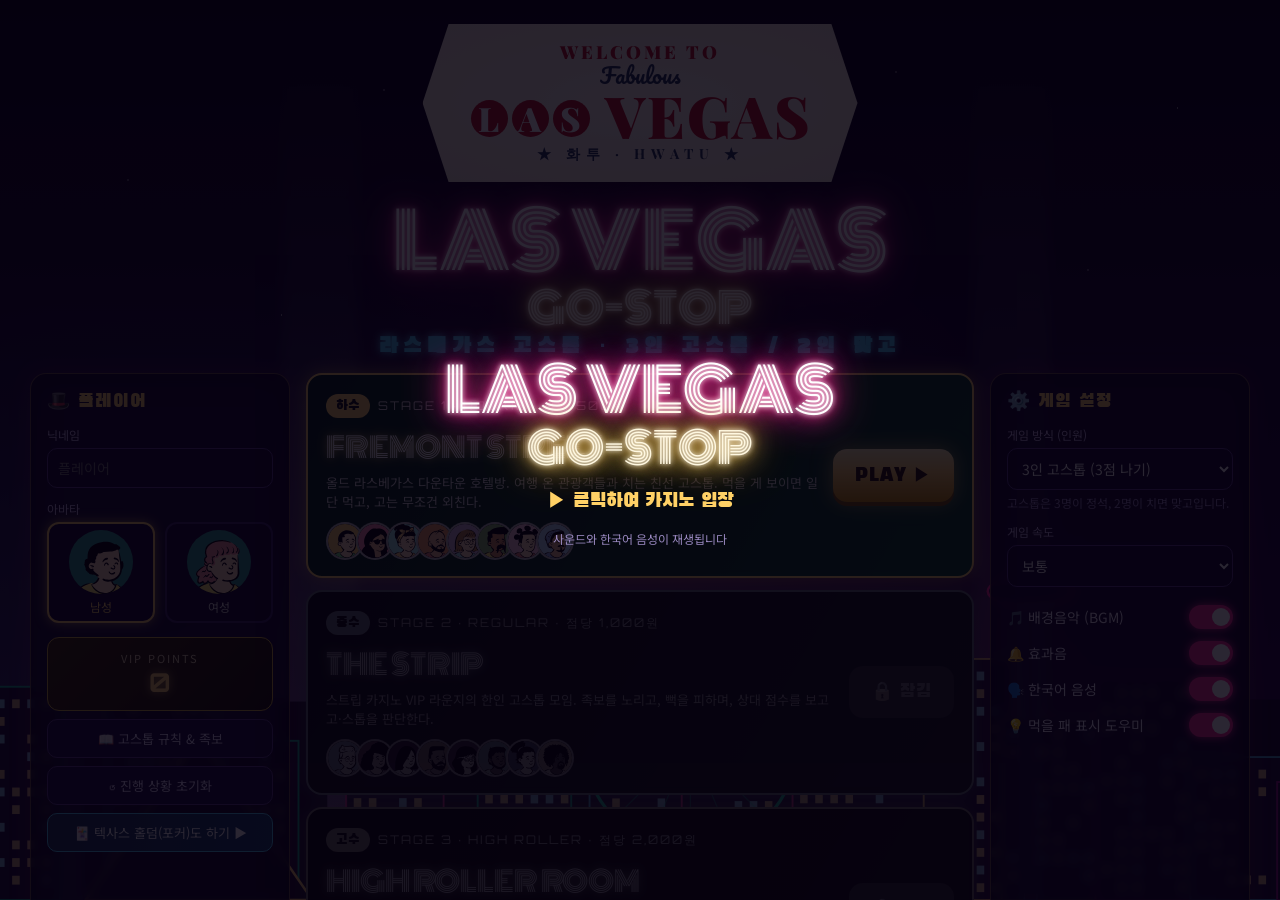
<file: index.html>
<!doctype html>
<html lang="ko">
<head>
  <meta charset="utf-8">
  <meta name="viewport" content="width=device-width, initial-scale=1, maximum-scale=1">
  <title>LAS VEGAS GO-STOP — 라스베가스 고스톱</title>
  <meta name="description" content="라스베가스 카지노 분위기의 고스톱/맞고. 하수 → 중수 → 고수 AI를 차례로 꺾어라!">
  <link rel="icon" href="data:image/svg+xml,<svg xmlns='http://www.w3.org/2000/svg' viewBox='0 0 100 100'><text y='.9em' font-size='90'>🎴</text></svg>">
  <link rel="preconnect" href="https://fonts.googleapis.com">
  <link rel="preconnect" href="https://fonts.gstatic.com" crossorigin>
  <link href="https://fonts.googleapis.com/css2?family=Black+Han+Sans&family=Monoton&family=Noto+Sans+KR:wght@400;500;700;900&family=Orbitron:wght@500;700;900&family=Pacifico&family=Playfair+Display:wght@700;900&display=swap" rel="stylesheet">
  <link rel="stylesheet" href="css/common.css">
  <link rel="stylesheet" href="css/gostop.css">
</head>
<body>
  <div id="sky">
    <div class="stars"></div>
    <div class="searchlight l"></div>
    <div class="searchlight r"></div>
    <svg id="skyline" viewBox="0 0 1200 300" preserveAspectRatio="xMidYMax slice" aria-hidden="true"></svg>
  </div>

  <!-- ================= 로비 ================= -->
  <section id="lobby" class="screen active">
    <div class="vegas-sign" aria-hidden="true">
      <div class="welcome">WELCOME TO</div>
      <div class="fab">Fabulous</div>
      <div class="lv"><span>L</span><span>A</span><span>S</span> VEGAS</div>
      <div class="nev">★ 화투 · HWATU ★</div>
    </div>
    <h1 class="neon-title">
      <span class="t1">LAS VEGAS</span>
      <span class="t2">GO-STOP</span>
      <span class="t3">라스베가스 고스톱 · 3인 고스톱 / 2인 맞고</span>
    </h1>

    <div class="lobby-grid">
      <div class="panel">
        <h3>🎩 플레이어</h3>
        <div class="field">
          <label for="pName">닉네임</label>
          <input id="pName" type="text" maxlength="10" placeholder="플레이어">
        </div>
        <div class="field">
          <label>아바타</label>
          <div class="av-pick">
            <button data-g="M"><img src="assets/avatars/player_m_calm.svg" alt="남성 아바타">남성</button>
            <button data-g="F"><img src="assets/avatars/player_f_calm.svg" alt="여성 아바타">여성</button>
          </div>
        </div>
        <div class="vip"><small>VIP POINTS</small><b id="vipPts">0</b></div>
        <button class="btn-small" id="btnRules">📖 고스톱 규칙 &amp; 족보</button>
        <button class="btn-small" id="btnReset">↺ 진행 상황 초기화</button>
        <a class="poker-link" href="poker/index.html">🃏 텍사스 홀덤(포커)도 하기 ▶</a>
      </div>

      <div class="stages" id="stageList"></div>

      <div class="panel">
        <h3>⚙️ 게임 설정</h3>
        <div class="field">
          <label for="optMode">게임 방식 (인원)</label>
          <select id="optMode">
            <option value="3">3인 고스톱 (3점 나기)</option>
            <option value="2">2인 맞고 (7점 나기)</option>
          </select>
          <div class="mode-note">고스톱은 3명이 정석, 2명이 치면 맞고입니다.</div>
        </div>
        <div class="field">
          <label for="optSpeed">게임 속도</label>
          <select id="optSpeed">
            <option value="slow">느리게</option>
            <option value="normal">보통</option>
            <option value="fast">빠르게</option>
            <option value="turbo">터보</option>
          </select>
        </div>
        <div class="toggle-row">🎵 배경음악 (BGM)<label class="switch"><input type="checkbox" id="optBgm"><span></span></label></div>
        <div class="toggle-row">🔔 효과음<label class="switch"><input type="checkbox" id="optSfx"><span></span></label></div>
        <div class="toggle-row">🗣️ 한국어 음성<label class="switch"><input type="checkbox" id="optVoice"><span></span></label></div>
        <div class="toggle-row">💡 먹을 패 표시 도우미<label class="switch"><input type="checkbox" id="optHelper"><span></span></label></div>
      </div>
    </div>

    <div class="lobby-foot">
      각 등급 테이블에서 판돈을 두 배로 불리거나 상대를 모두 파산시키면 다음 등급이 열립니다. ·
      화투 그림·배경·음악·효과음은 모두 코드로 직접 그리고 합성 (저작권 없음) ·
      아바타: <a href="https://www.dicebear.com/styles/open-peeps/" target="_blank" rel="noopener">DiceBear Open Peeps</a> (CC0) · 폰트: Google Fonts (OFL)
    </div>
  </section>

  <!-- ================= 게임 ================= -->
  <section id="game" class="screen">
    <header class="hud">
      <span class="venue" id="hudVenue">FREMONT</span>
      <span class="grade-chip" id="hudGrade">하수</span>
      <span class="hud-item" id="hudModeBox"><b id="hudMode">3인 고스톱</b></span>
      <span class="hud-item">점당<b id="hudPoint">500원</b></span>
      <span class="hud-item">판<b id="hudGame">#1</b></span>
      <span class="hud-item" id="hudCarryBox">배수<b id="hudCarry">×1</b></span>
      <span class="hud-item">목표<b id="hudTarget">100,000원</b></span>
      <div class="hud-btns">
        <button id="tBgm" title="배경음악">🎵</button>
        <button id="tSfx" title="효과음">🔔</button>
        <button id="tVoice" title="음성">🗣️</button>
        <button id="tLog" title="기록">📜</button>
        <button id="tRules" title="규칙">❓</button>
        <button id="tQuit" title="로비로">🚪</button>
      </div>
    </header>
    <div class="arena" id="arena">
      <div class="mat" id="mat"><div class="mat-logo">LAS VEGAS<small>고스톱</small></div></div>
      <div id="cardLayer"></div>
      <div id="panels"></div>
      <div class="deck-count" id="deckCount"></div>
      <div class="helpbar" id="helpbar"></div>
      <button class="pass-btn" id="passBtn">폭탄 패스 (뒤집기만)</button>
    </div>
    <aside class="log" id="log"></aside>
  </section>

  <div id="flash"></div>
  <canvas id="fx"></canvas>
  <div id="banner" class="banner"><div class="b-title"></div><div class="b-sub"></div></div>
  <div id="slot"><div class="reels"><div class="reel">7</div><div class="reel">7</div><div class="reel">7</div></div><div class="slot-text">JACKPOT</div></div>
  <div id="modal" class="modal"><div class="modal-box" id="modalBox"></div></div>

  <div class="start-overlay" id="startOverlay">
    <h1 class="neon-title"><span class="t1">LAS VEGAS</span><span class="t2">GO-STOP</span></h1>
    <div class="tap">▶ 클릭하여 카지노 입장</div>
    <div style="font-size:12px;color:#9a88c0">사운드와 한국어 음성이 재생됩니다</div>
  </div>

  <script src="js/hwatu.js"></script>
  <script src="js/gostop.js"></script>
  <script src="js/gostop-ai.js"></script>
  <script src="js/gostop-chars.js"></script>
  <script src="js/audio.js"></script>
  <script src="js/voice.js"></script>
  <script src="js/effects.js"></script>
  <script src="js/gostop-main.js"></script>
</body>
</html>
</file>
<file: css/common.css>
/* ============================================================
 * 공용 스타일 — 라스베가스 밤하늘, 로비, 네온, 모달, 연출
 * ============================================================ */
:root {
  --pink: #ff2d95;
  --gold: #ffd166;
  --gold2: #d4af37;
  --cyan: #4cc9f0;
  --green: #06d6a0;
  --night: #0b0420;
  --panel: rgba(18, 8, 40, 0.78);
  --felt: #0f6b3a;
  --accent: #ffd166;
  --s: 1;
  --font-ko: 'Noto Sans KR', 'Malgun Gothic', sans-serif;
}
* { box-sizing: border-box; }
html, body { margin: 0; height: 100%; overflow: hidden; }
body {
  background: var(--night);
  color: #f5f0ff;
  font-family: var(--font-ko);
  -webkit-font-smoothing: antialiased;
  user-select: none;
}
button { font-family: inherit; cursor: pointer; }
input, select { font-family: inherit; }

/* ---------------- 밤하늘 & 스카이라인 ---------------- */
#sky {
  position: fixed; inset: 0; z-index: 0; overflow: hidden;
  background:
    radial-gradient(ellipse at 50% 120%, rgba(255, 45, 149, 0.45), transparent 60%),
    radial-gradient(ellipse at 15% 100%, rgba(76, 201, 240, 0.25), transparent 50%),
    linear-gradient(180deg, #05010f 0%, #1a0838 55%, #3a0c4f 100%);
}
#sky .stars { position: absolute; inset: 0; background-image:
  radial-gradient(1px 1px at 10% 20%, #fff, transparent), radial-gradient(1px 1px at 30% 10%, #fff, transparent),
  radial-gradient(1.5px 1.5px at 55% 25%, #fff, transparent), radial-gradient(1px 1px at 70% 8%, #fff, transparent),
  radial-gradient(1px 1px at 85% 30%, #fff, transparent), radial-gradient(1px 1px at 92% 12%, #fff, transparent),
  radial-gradient(1px 1px at 22% 35%, #fff, transparent), radial-gradient(1.5px 1.5px at 44% 5%, #fff, transparent);
  animation: twinkle 4s ease-in-out infinite alternate; }
@keyframes twinkle { from { opacity: 0.5; } to { opacity: 1; } }
#sky svg { position: absolute; bottom: 0; left: 0; width: 100%; height: 42vh; }
#sky .win { animation: winblink 3s steps(2) infinite; }
@keyframes winblink { 50% { opacity: 0.25; } }
#sky .searchlight { position: absolute; bottom: 0; width: 6vw; height: 120vh; transform-origin: bottom center;
  background: linear-gradient(0deg, rgba(255,255,255,0.18), transparent 80%); filter: blur(6px); animation: sweep 9s ease-in-out infinite alternate; }
#sky .searchlight.l { left: 22%; }
#sky .searchlight.r { right: 18%; animation-delay: -4s; }
@keyframes sweep { from { transform: rotate(-28deg); } to { transform: rotate(28deg); } }

/* ---------------- 화면 전환 ---------------- */
.screen { position: fixed; inset: 0; z-index: 1; display: none; }
.screen.active { display: flex; }

/* ---------------- 로비 ---------------- */
#lobby { flex-direction: column; align-items: center; overflow-y: auto; padding: 18px 16px 30px; gap: 14px; }
.vegas-sign {
  position: relative; margin-top: 6px; padding: 16px 46px 18px; text-align: center;
  background: radial-gradient(ellipse, #fffaf0 0%, #f4ecd8 100%);
  clip-path: polygon(6% 0, 94% 0, 100% 50%, 94% 100%, 6% 100%, 0 50%);
  box-shadow: 0 0 40px rgba(255, 209, 102, 0.5);
}
.vegas-sign .welcome { font-family: 'Playfair Display', serif; font-weight: 900; color: #c1121f; letter-spacing: 3px; font-size: clamp(12px, 2vw, 18px); }
.vegas-sign .fab { font-family: 'Pacifico', cursive; color: #1d3557; font-size: clamp(14px, 2.4vw, 22px); line-height: 1; }
.vegas-sign .lv { font-family: 'Playfair Display', serif; font-weight: 900; color: #c1121f; font-size: clamp(28px, 6vw, 58px); line-height: 1; letter-spacing: 2px; }
.vegas-sign .lv span { display: inline-block; width: 1.1em; height: 1.1em; line-height: 1.1em; margin: 0 2px; border-radius: 50%; background: #c1121f; color: #fff; font-size: 0.58em; vertical-align: 0.2em; text-align: center; }
.vegas-sign .nev { font-family: 'Playfair Display', serif; font-weight: 700; color: #1d3557; letter-spacing: 6px; font-size: clamp(10px, 1.6vw, 14px); }
.bulbs { position: absolute; inset: 4px; pointer-events: none; }

.neon-title { margin: 6px 0 0; text-align: center; line-height: 1.05; }
.neon-title .t1 { display: block; font-family: 'Monoton', cursive; font-weight: 400; font-size: clamp(30px, 7vw, 76px); color: #fff;
  text-shadow: 0 0 5px #fff, 0 0 12px var(--pink), 0 0 24px var(--pink), 0 0 48px var(--pink); animation: flicker 6s infinite; }
.neon-title .t2 { display: block; font-family: 'Monoton', cursive; font-weight: 400; font-size: clamp(18px, 4vw, 42px); color: #fff8e1; margin-top: 4px;
  text-shadow: 0 0 5px #fff, 0 0 12px var(--gold), 0 0 26px var(--gold), 0 0 44px #ff9f1c; }
.neon-title .t3 { display: block; font-family: 'Black Han Sans', sans-serif; font-size: clamp(14px, 2.4vw, 22px); color: var(--cyan); letter-spacing: 6px; margin-top: 6px;
  text-shadow: 0 0 8px var(--cyan); }
@keyframes flicker { 0%, 18%, 22%, 25%, 53%, 57%, 100% { opacity: 1; } 20%, 24%, 55% { opacity: 0.45; } }

.lobby-grid { display: grid; grid-template-columns: 260px minmax(0, 1fr) 260px; gap: 16px; width: min(1220px, 100%); }
@media (max-width: 1000px) { .lobby-grid { grid-template-columns: 1fr; } }
.panel { background: var(--panel); border: 1px solid rgba(255, 209, 102, 0.35); border-radius: 16px; padding: 16px;
  box-shadow: 0 0 22px rgba(255, 45, 149, 0.15), inset 0 0 30px rgba(0, 0, 0, 0.4); backdrop-filter: blur(4px); }
.panel h3 { margin: 0 0 12px; font-family: 'Black Han Sans', sans-serif; font-weight: 400; color: var(--gold); letter-spacing: 1px; }
.field { margin-bottom: 12px; }
.field label { display: block; font-size: 12px; color: #c9b8e8; margin-bottom: 5px; }
.field input[type=text], .field select { width: 100%; padding: 9px 10px; border-radius: 10px; border: 1px solid #5b3f8c; background: #140a2c; color: #fff; font-size: 14px; }
.av-pick { display: flex; gap: 10px; }
.av-pick button { flex: 1; background: #140a2c; border: 2px solid #3a2766; border-radius: 12px; padding: 6px; color: #ddd; font-size: 12px; }
.av-pick button img { width: 64px; height: 64px; display: block; margin: 0 auto 4px; }
.av-pick button.sel { border-color: var(--gold); box-shadow: 0 0 12px rgba(255, 209, 102, 0.6); color: var(--gold); }
.toggle-row { display: flex; align-items: center; justify-content: space-between; padding: 6px 0; font-size: 14px; }
.switch { position: relative; width: 44px; height: 24px; flex: none; }
.switch input { display: none; }
.switch span { position: absolute; inset: 0; background: #3a2766; border-radius: 24px; transition: 0.2s; }
.switch span::after { content: ''; position: absolute; width: 18px; height: 18px; left: 3px; top: 3px; background: #fff; border-radius: 50%; transition: 0.2s; }
.switch input:checked + span { background: var(--pink); box-shadow: 0 0 10px var(--pink); }
.switch input:checked + span::after { transform: translateX(20px); }
.vip { margin-top: 14px; padding: 12px; border-radius: 12px; background: linear-gradient(135deg, #3d2a00, #1a1200); border: 1px solid var(--gold2); text-align: center; }
.vip small { color: #e9d8a6; display: block; font-size: 11px; letter-spacing: 2px; }
.vip b { font-family: 'Orbitron', sans-serif; font-size: 26px; color: var(--gold); text-shadow: 0 0 10px rgba(255, 209, 102, 0.7); }
.btn-small { width: 100%; margin-top: 8px; padding: 9px; border-radius: 10px; border: 1px solid #5b3f8c; background: #1d1040; color: #e6dcff; font-size: 13px; }
.btn-small:hover { border-color: var(--gold); color: var(--gold); }

.stages { display: flex; flex-direction: column; gap: 12px; }
.stage-card { position: relative; display: grid; grid-template-columns: 1fr auto; gap: 10px; padding: 16px 18px; border-radius: 16px; overflow: hidden;
  border: 2px solid var(--sc, var(--gold)); background: linear-gradient(120deg, rgba(0,0,0,0.65), rgba(0,0,0,0.35)), var(--sbg, #0f6b3a);
  box-shadow: 0 0 18px color-mix(in srgb, var(--sc, #ffd166) 45%, transparent); }
.stage-card .grade { display: inline-block; padding: 3px 10px; border-radius: 999px; font-family: 'Black Han Sans', sans-serif; font-size: 14px; background: var(--sc); color: #111; margin-right: 8px; }
.stage-card .stage-no { font-family: 'Orbitron', sans-serif; font-size: 12px; color: #ddd; letter-spacing: 2px; }
.stage-card h4 { margin: 8px 0 4px; font-family: 'Monoton', cursive; font-weight: 400; font-size: clamp(18px, 2.6vw, 28px); color: #fff; text-shadow: 0 0 10px var(--sc); }
.stage-card p { margin: 0 0 10px; font-size: 13px; color: #ddd; line-height: 1.5; }
.stage-card .faces { display: flex; }
.stage-card .faces img { width: 38px; height: 38px; border-radius: 50%; border: 2px solid rgba(255,255,255,0.7); margin-right: -8px; background: #222; }
.stage-card .play { align-self: center; padding: 14px 22px; border-radius: 14px; border: none; font-family: 'Black Han Sans', sans-serif; font-size: 18px; letter-spacing: 1px;
  background: linear-gradient(180deg, #fff3b0, var(--gold) 40%, #c98b00); color: #2b1600; box-shadow: 0 4px 0 #7a5200, 0 0 20px rgba(255, 209, 102, 0.6); }
.stage-card .play:active { transform: translateY(3px); box-shadow: 0 1px 0 #7a5200; }
.stage-card.locked { filter: grayscale(0.85) brightness(0.6); }
.stage-card.locked .play { background: #444; color: #aaa; box-shadow: none; cursor: not-allowed; }
.stage-card .clear-stamp { position: absolute; right: 120px; top: 12px; transform: rotate(-12deg); border: 3px solid var(--green); color: var(--green); font-family: 'Orbitron', sans-serif; font-weight: 900; padding: 2px 10px; border-radius: 8px; font-size: 14px; text-shadow: 0 0 8px var(--green); }
@media (max-width: 600px) { .stage-card { grid-template-columns: 1fr; } .stage-card .clear-stamp { right: 14px; } }
.lobby-foot { font-size: 11px; color: #9a88c0; text-align: center; max-width: 900px; line-height: 1.6; }
.lobby-foot a { color: #c9b8ff; }

/* ---------------- 연출 레이어 ---------------- */
#fx { position: fixed; inset: 0; width: 100%; height: 100%; pointer-events: none; z-index: 50; }
#flash { position: fixed; inset: 0; pointer-events: none; z-index: 49; opacity: 0; }
#flash.go { animation: flash 0.6s ease-out; }
@keyframes flash { from { opacity: 0.55; } to { opacity: 0; } }
#game.shake { animation: shake 0.5s; }
@keyframes shake { 20% { transform: translate(-8px, 4px); } 40% { transform: translate(7px, -5px); } 60% { transform: translate(-5px, 3px); } 80% { transform: translate(3px, -2px); } }
.banner { position: fixed; left: 50%; top: 40%; transform: translate(-50%, -50%) scale(0.3); opacity: 0; z-index: 60; pointer-events: none; text-align: center; transition: transform 0.35s cubic-bezier(.2,1.6,.4,1), opacity 0.3s; }
.banner.show { transform: translate(-50%, -50%) scale(1); opacity: 1; }
.banner .b-title { font-family: 'Monoton', cursive; font-size: clamp(30px, 7vw, 84px); color: #fff; white-space: nowrap;
  text-shadow: 0 0 6px #fff, 0 0 18px var(--bc, var(--cyan)), 0 0 38px var(--bc, var(--cyan)), 0 0 70px var(--bc, var(--cyan)); }
.banner .b-sub { font-family: 'Black Han Sans', sans-serif; font-size: clamp(16px, 2.6vw, 28px); color: #fff; text-shadow: 0 0 10px #000, 0 0 4px #000; margin-top: 6px; }
.banner.info { --bc: var(--cyan); }
.banner.good { --bc: var(--green); }
.banner.great { --bc: var(--pink); }
.banner.jackpot { --bc: var(--gold); }
.banner.jackpot .b-title { animation: rainbow 0.6s linear infinite; }
.banner.bad { --bc: #ff4d6d; }
@keyframes rainbow { 0% { color: #fff; } 33% { color: #ffe066; } 66% { color: #ff9ecf; } }
#slot { position: fixed; left: 50%; top: 50%; transform: translate(-50%, -50%) scale(0); z-index: 61; transition: transform 0.4s cubic-bezier(.2,1.5,.4,1); text-align: center;
  background: linear-gradient(180deg, #c1121f, #6a040f); border: 6px solid var(--gold); border-radius: 24px; padding: 18px 26px; box-shadow: 0 0 60px var(--gold); }
#slot.show { transform: translate(-50%, -50%) scale(1); }
#slot .reels { display: flex; gap: 10px; }
#slot .reel { width: 90px; height: 100px; background: #fff; border-radius: 10px; display: flex; align-items: center; justify-content: center; font-size: 48px; font-weight: 900; color: #c1121f; font-family: 'Playfair Display', serif; box-shadow: inset 0 6px 10px rgba(0,0,0,0.4); }
#slot .reel.lock { animation: lock 0.3s; }
@keyframes lock { 50% { transform: scale(1.15); } }
#slot .slot-text { font-family: 'Monoton', cursive; color: var(--gold); font-size: 36px; margin-top: 10px; text-shadow: 0 0 12px var(--gold); }

/* 모달 */
.modal { position: fixed; inset: 0; z-index: 70; background: rgba(0,0,0,0.7); display: none; align-items: center; justify-content: center; padding: 16px; }
.modal.show { display: flex; }
.modal-box { width: min(620px, 100%); max-height: 88vh; overflow-y: auto; background: linear-gradient(160deg, #1d0b3d, #0b0420); border: 2px solid var(--gold); border-radius: 18px; padding: 22px 24px; box-shadow: 0 0 40px rgba(255, 45, 149, 0.4); user-select: text; }
.modal-box h2 { margin: 0 0 10px; font-family: 'Monoton', cursive; font-weight: 400; color: #fff; text-shadow: 0 0 12px var(--pink); font-size: 30px; text-align: center; }
.modal-box h3 { color: var(--gold); margin: 16px 0 6px; font-size: 16px; }
.modal-box p, .modal-box li { font-size: 14px; line-height: 1.7; color: #e6dcff; }
.modal-box table { width: 100%; border-collapse: collapse; font-size: 13px; }
.modal-box td { padding: 4px 6px; border-bottom: 1px solid rgba(255,255,255,0.08); }
.modal-actions { display: flex; gap: 10px; justify-content: center; margin-top: 18px; flex-wrap: wrap; }
.modal-actions button { padding: 12px 22px; border-radius: 12px; border: none; font-family: 'Black Han Sans', sans-serif; font-size: 17px; }
.modal-actions .primary { background: linear-gradient(180deg, #fff3b0, var(--gold) 40%, #c98b00); color: #2b1600; }
.modal-actions .secondary { background: #3a2766; color: #fff; }
.result-big { text-align: center; font-size: 15px; color: #ddd; }
.result-big .pts { font-family: 'Orbitron', sans-serif; color: var(--gold); font-size: 24px; }
.start-overlay { position: fixed; inset: 0; z-index: 80; display: flex; align-items: center; justify-content: center; background: rgba(5,1,15,0.85); flex-direction: column; gap: 16px; cursor: pointer; }
.start-overlay .neon-title .t1 { font-size: clamp(28px, 6vw, 60px); }
.start-overlay .tap { font-family: 'Black Han Sans', sans-serif; color: var(--gold); font-size: 20px; animation: flicker 2s infinite; }
</file>
<file: css/gostop.css>
/* ============================================================
 * LAS VEGAS GO-STOP — 게임 화면 스타일
 * ============================================================ */
#game { flex-direction: column; }
.hud { display: flex; align-items: center; gap: 8px; flex-wrap: wrap; padding: 8px 14px; background: rgba(5, 2, 15, 0.8); border-bottom: 1px solid rgba(255, 209, 102, 0.25); z-index: 5; }
.hud .venue { font-family: 'Monoton', cursive; color: #fff; text-shadow: 0 0 8px var(--accent), 0 0 18px var(--accent); font-size: 18px; margin-right: 6px; white-space: nowrap; }
.hud .grade-chip { font-family: 'Black Han Sans', sans-serif; background: var(--accent); color: #111; padding: 2px 10px; border-radius: 999px; font-size: 13px; }
.hud-item { font-size: 12px; color: #c9b8e8; background: rgba(255,255,255,0.06); padding: 4px 10px; border-radius: 8px; white-space: nowrap; }
.hud-item b { color: #fff; font-family: 'Orbitron', 'Noto Sans KR', sans-serif; font-size: 13px; margin-left: 4px; }
.hud-item.hot b { color: #ff4d6d; }
.hud-btns { margin-left: auto; display: flex; gap: 6px; }
.hud-btns button { background: rgba(255,255,255,0.08); border: 1px solid rgba(255,255,255,0.15); color: #fff; border-radius: 8px; padding: 5px 9px; font-size: 14px; }
.hud-btns button.off { opacity: 0.4; }

/* 판 (모든 화투 카드는 이 레이어 안에서 절대 위치로 움직임) */
.arena { position: relative; flex: 1; min-height: 0; overflow: hidden; }
.mat { position: absolute; border-radius: 40px;
  background: radial-gradient(ellipse at 50% 45%, color-mix(in srgb, var(--felt) 100%, #fff 14%), var(--felt) 50%, color-mix(in srgb, var(--felt) 100%, #000 45%) 100%);
  box-shadow: inset 0 0 50px rgba(0,0,0,0.6), 0 0 0 4px #b8860b, 0 0 0 9px #3b1d0b, 0 20px 50px rgba(0,0,0,0.7), 0 0 40px rgba(255, 45, 149, 0.3); }
.mat::before { content: ''; position: absolute; inset: 8px; border-radius: 34px; border: 2px dotted rgba(255, 230, 150, 0.7); animation: chase 1.2s linear infinite; }
@keyframes chase { 50% { border-color: rgba(255, 120, 200, 0.75); } }
.mat-logo { position: absolute; left: 50%; top: 50%; transform: translate(-50%, -50%); font-family: 'Monoton', cursive; color: rgba(255,255,255,0.08); font-size: 44px; white-space: nowrap; pointer-events: none; }
.mat-logo small { display: block; text-align: center; font-family: 'Black Han Sans', sans-serif; font-size: 20px; letter-spacing: 10px; }

.hc { position: absolute; left: 0; top: 0; width: var(--cw); height: calc(var(--cw) * 1.6); transform-origin: 0 0;
  transition: transform 0.42s cubic-bezier(.25,.8,.3,1), filter 0.2s; will-change: transform; perspective: 600px; cursor: default; }
.hc .in { position: absolute; inset: 0; transform-style: preserve-3d; transition: transform 0.4s ease; transform: rotateY(180deg); }
.hc.up .in { transform: rotateY(0); }
.hc .fc, .hc .bk { position: absolute; inset: 0; border-radius: 9%/6%; backface-visibility: hidden; -webkit-backface-visibility: hidden; box-shadow: 0 2px 5px rgba(0,0,0,0.55); }
.hc .fc { background-size: 100% 100%; background-repeat: no-repeat; }
.hc .bk { transform: rotateY(180deg); background:
  radial-gradient(circle at 50% 50%, #ff6b6b 0 8%, transparent 9%),
  repeating-linear-gradient(45deg, #b3001b 0 6px, #8a0015 6px 12px); border: 2px solid #2b0006; }
.hc.mine { cursor: pointer; }
.hc.mine.can:hover { filter: brightness(1.12) drop-shadow(0 0 8px #ffd166); }
.hc.match .fc { box-shadow: 0 0 0 3px #ffd166, 0 0 14px #ffd166; }
.hc.hl .fc { box-shadow: 0 0 0 3px #06d6a0, 0 0 16px #06d6a0; }
.hc.newcap .fc { box-shadow: 0 0 0 2px #fff, 0 0 12px #ff2d95; }
.hc.dim { filter: brightness(0.5); }

.deck-count { position: absolute; transform: translate(-50%, 0); font-family: 'Orbitron', sans-serif; font-size: 12px; color: #fff; background: rgba(0,0,0,0.6); padding: 1px 8px; border-radius: 8px; z-index: 60; pointer-events: none; }

/* 플레이어 패널 */
.pl { position: absolute; z-index: 300; display: flex; align-items: center; gap: 8px; padding: 6px 10px 6px 6px; border-radius: 14px;
  background: rgba(10, 4, 25, 0.85); border: 1px solid rgba(255,255,255,0.18); min-width: 170px; transition: box-shadow 0.3s, border-color 0.3s; }
.pl.active { border-color: var(--gold); box-shadow: 0 0 0 2px rgba(255, 209, 102, 0.35), 0 0 22px var(--gold); }
.pl.winner { border-color: var(--green); box-shadow: 0 0 26px var(--green); }
.pl .av { width: 54px; height: 54px; border-radius: 50%; border: 3px solid #8a6fbf; background: #222; flex: none; overflow: hidden; }
.pl.active .av { border-color: var(--gold); }
.pl .av img { width: 100%; height: 100%; display: block; }
.pl .nm { font-weight: 800; font-size: 14px; white-space: nowrap; }
.pl .nm small { font-weight: 500; font-size: 11px; color: #c9b8e8; margin-left: 4px; }
.pl .money { font-family: 'Orbitron', 'Noto Sans KR', sans-serif; color: var(--gold); font-size: 13px; }
.pl .pts { font-size: 12px; color: #ddd; margin-top: 2px; display: flex; gap: 4px; flex-wrap: wrap; }
.pl .pts b { color: #fff; font-size: 15px; font-family: 'Orbitron', sans-serif; }
.tag { display: inline-block; font-size: 10.5px; font-weight: 800; padding: 0 6px; border-radius: 6px; background: #3a2766; color: #fff; line-height: 17px; }
.tag.go { background: #ff2d95; }
.tag.shake { background: #f77f00; }
.tag.ppeok { background: #6c757d; }
.tag.dang { background: #06d6a0; color: #062; }
.pl .bubble { position: absolute; left: 50%; bottom: calc(100% + 6px); transform: translateX(-50%) scale(0.6); opacity: 0; transition: 0.2s; white-space: nowrap; z-index: 5;
  background: #fff; color: #111; font-weight: 800; padding: 4px 12px; border-radius: 12px; font-size: 14px; pointer-events: none; }
.pl.top .bubble { bottom: auto; top: calc(100% + 6px); }
.pl .bubble.show { opacity: 1; transform: translateX(-50%) scale(1); }
.pl .bubble.go { background: #ff2d95; color: #fff; font-size: 18px; }
.pl .bubble.stop { background: #ffd166; color: #2b1600; font-size: 18px; }
.pl .think { position: absolute; right: -6px; top: -6px; width: 20px; height: 20px; border-radius: 50%; background: #fff; color: #111; font-size: 11px; display: none; align-items: center; justify-content: center; }
.pl.thinking .think { display: flex; animation: bob 0.6s ease-in-out infinite alternate; }
@keyframes bob { to { transform: translateY(-4px); } }

.pile-label { position: absolute; z-index: 250; font-size: 10px; font-weight: 800; color: rgba(255,255,255,0.75); background: rgba(0,0,0,0.45); padding: 0 5px; border-radius: 5px; pointer-events: none; transform: translateY(-100%); white-space: nowrap; }

/* 하단 안내 */
.helpbar { position: absolute; left: 50%; transform: translateX(-50%); z-index: 320; font-size: 14px; color: #fff; background: rgba(0,0,0,0.6); padding: 4px 14px; border-radius: 999px; white-space: nowrap; pointer-events: none; transition: opacity 0.2s; }
.helpbar b { color: var(--gold); }
.pass-btn { position: absolute; z-index: 450; padding: 8px 12px; border-radius: 10px; border: 2px dashed #ffd166; background: rgba(60, 20, 0, 0.85); color: #ffd166; font-weight: 800; font-size: 13px; display: none; }
.pass-btn.show { display: block; }

/* 선택 다이얼로그 */
.choice { text-align: center; }
.choice .cards { display: flex; gap: 18px; justify-content: center; margin: 14px 0 4px; }
.choice .cards button { background: none; border: 3px solid transparent; border-radius: 12px; padding: 4px; transition: 0.15s; }
.choice .cards button:hover { border-color: var(--gold); transform: translateY(-4px); }
.choice .cards img { width: 92px; display: block; }
.choice .cards span { display: block; font-size: 13px; color: #e6dcff; margin-top: 4px; }
.gs-btns { display: flex; gap: 14px; justify-content: center; margin-top: 16px; }
.gs-btns button { min-width: 140px; padding: 16px 20px; border: none; border-radius: 16px; font-family: 'Black Han Sans', sans-serif; font-size: 30px; color: #fff; }
.gs-btns .go { background: linear-gradient(180deg, #ff5fa2, #c9184a); box-shadow: 0 4px 0 #800f2f, 0 0 20px rgba(255, 45, 149, 0.6); }
.gs-btns .stop { background: linear-gradient(180deg, #fff3b0, #ffd166 40%, #c98b00); color: #2b1600; box-shadow: 0 4px 0 #7a5200, 0 0 20px rgba(255, 209, 102, 0.6); }
.gs-btns small { display: block; font-family: 'Noto Sans KR', sans-serif; font-size: 12px; font-weight: 700; opacity: 0.9; }
.breakdown { width: 100%; border-collapse: collapse; margin-top: 8px; }
.breakdown td { padding: 4px 6px; border-bottom: 1px solid rgba(255,255,255,0.08); font-size: 14px; }
.breakdown td:last-child { text-align: right; font-family: 'Orbitron', 'Noto Sans KR', sans-serif; }
.breakdown tr.total td { font-weight: 900; color: var(--gold); font-size: 16px; }
.mults { display: flex; gap: 6px; flex-wrap: wrap; justify-content: center; margin: 8px 0; }
.mults span { background: #ff2d95; color: #fff; font-weight: 800; font-size: 13px; padding: 2px 10px; border-radius: 999px; }
.mults span.n { background: #3a2766; }
.pay-line { display: flex; justify-content: space-between; align-items: center; padding: 6px 4px; border-bottom: 1px solid rgba(255,255,255,0.08); font-size: 14px; }
.pay-line b { font-family: 'Orbitron', 'Noto Sans KR', sans-serif; }
.pay-line .minus { color: #ff6b81; } .pay-line .plus { color: #06d6a0; }
.mode-note { font-size: 12px; color: #9a88c0; margin-top: 4px; }
.poker-link { display: block; text-align: center; margin-top: 8px; padding: 9px; border-radius: 10px; background: linear-gradient(90deg, #1d3557, #14406e); color: #fff; text-decoration: none; font-size: 13px; border: 1px solid #4cc9f0; }
.poker-link:hover { box-shadow: 0 0 12px #4cc9f0; }
.log { position: fixed; right: 10px; top: 56px; bottom: 20px; width: 280px; z-index: 500; background: rgba(8, 3, 20, 0.94); border: 1px solid rgba(255,255,255,0.15); border-radius: 12px; padding: 10px; overflow-y: auto; font-size: 12px; line-height: 1.6; display: none; }
.log.show { display: block; }
.log .h { color: var(--gold); margin-top: 6px; border-top: 1px solid rgba(255,255,255,0.1); padding-top: 4px; }

@media (max-width: 760px) {
  .hud { gap: 4px; padding: 6px 8px; }
  .hud .venue { font-size: 13px; }
  .hud-item { font-size: 10px; padding: 3px 6px; }
  .hud-btns { margin-left: 0; flex-wrap: wrap; }
  .hud-btns button { padding: 3px 6px; font-size: 12px; }
  .pl { min-width: 0; padding: 4px 8px 4px 4px; gap: 5px; }
  .pl .av { width: 38px; height: 38px; }
  .pl .nm { font-size: 12px; }
  .pl .nm small { display: none; }
  .pl .money { font-size: 11px; }
  .helpbar { font-size: 12px; }
  .mat-logo { font-size: 26px; }
  .log { width: auto; left: 10px; }
}

.banner .b-title.ko { font-family: 'Black Han Sans', sans-serif; letter-spacing: 2px; }
</file>
